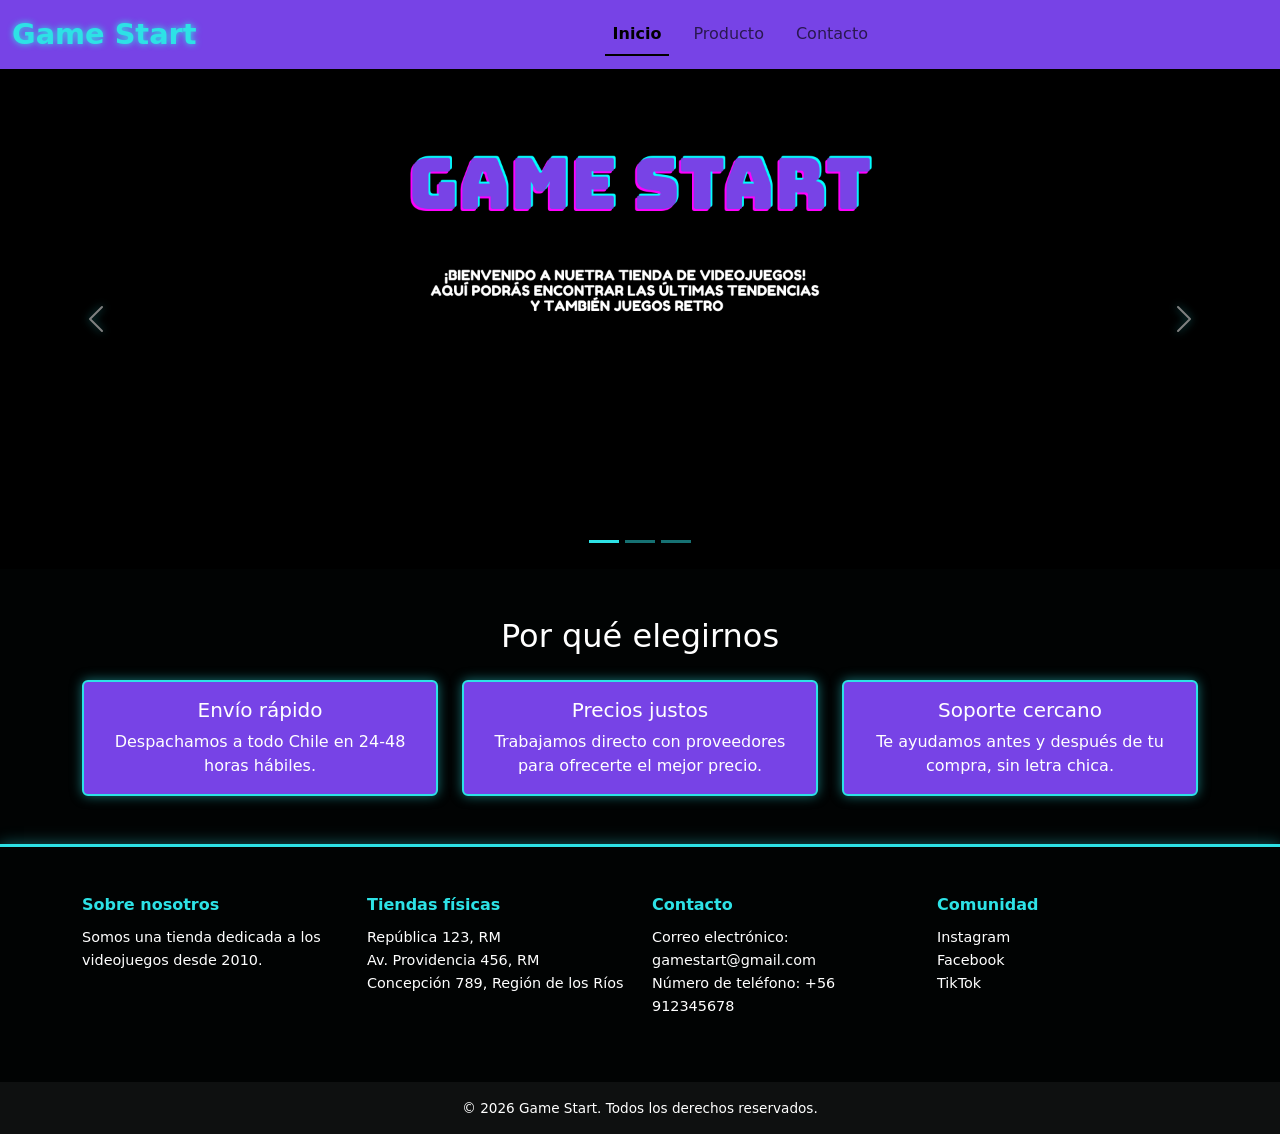
<file: index.html>
<!DOCTYPE html>
<html lang="es">

<head>
    <meta charset="utf-8">
    <meta name="viewport" content="width=device-width, initial-scale=1">
    <title>Ejemplo HTML + CSS</title>
    <link href="https://cdn.jsdelivr.net/npm/bootstrap@5.3.8/dist/css/bootstrap.min.css" rel="stylesheet" integrity="sha384-sRIl4kxILFvY47J16cr9ZwB07vP4J8+LH7qKQnuqkuIAvNWLzeN8tE5YBujZqJLB" crossorigin="anonymous">
    <script src="https://cdn.jsdelivr.net/npm/bootstrap@5.3.8/dist/js/bootstrap.bundle.min.js" integrity="sha384-FKyoEForCGlyvwx9Hj09JcYn3nv7wiPVlz7YYwJrWVcXK/BmnVDxM+D2scQbITxI" crossorigin="anonymous"></script>
    <link rel="stylesheet" href="./css/estilos.css">
</head>

<body>
 <nav class="navbar navbar-expand-lg bg-body-tertiary">
  <div class="container-fluid">
    <a class="navbar-brand" href="./index.html">Game Start</a>
    <button class="navbar-toggler" type="button" data-bs-toggle="collapse" data-bs-target="#navbarNav" aria-controls="navbarNav" aria-expanded="false" aria-label="Toggle navigation">
      <span class="navbar-toggler-icon"></span>
    </button>
    <div class="collapse navbar-collapse justify-content-center" id="navbarNav">
      <ul class="navbar-nav nav-underline">
        <li class="nav-item">
          <a class="nav-link active" aria-current="page" href="./index.html">Inicio</a>
        </li>
        <li class="nav-item">
          <a class="nav-link" href="./producto.html">Producto</a>
        </li>
        <li class="nav-item">
          <a class="nav-link" href="./contacto.html">Contacto</a>
        </li>
      </ul>
    </div>
  </div>
</nav> 

    <div id="carouselExampleIndicators" class="carousel slide" data-bs-ride="carousel" data-bs-interval="3000">
  <div class="carousel-indicators">
    <button type="button" data-bs-target="#carouselExampleIndicators" data-bs-slide-to="0" class="active" aria-current="true" aria-label="Slide 1"></button>
    <button type="button" data-bs-target="#carouselExampleIndicators" data-bs-slide-to="1" aria-label="Slide 2"></button>
    <button type="button" data-bs-target="#carouselExampleIndicators" data-bs-slide-to="2" aria-label="Slide 3"></button>
  </div>
  <div class="carousel-inner">
    <div class="carousel-item active">
      <img src="./imagen/Carrusel_1.png" class="d-block w-100" alt="Slide 1">
    </div>
    <div class="carousel-item">
      <img src="./imagen/Carrusel_2.png" class="d-block w-100" alt="Slide 2">
    </div>
    <div class="carousel-item">
      <img src="./imagen/Carrusel_3.png" class="d-block w-100" alt="Slide 3">
    </div>
  </div>
  <button class="carousel-control-prev" type="button" data-bs-target="#carouselExampleIndicators" data-bs-slide="prev">
    <span class="carousel-control-prev-icon" aria-hidden="true"></span>
    <span class="visually-hidden">Previous</span>
  </button>
  <button class="carousel-control-next" type="button" data-bs-target="#carouselExampleIndicators" data-bs-slide="next">
    <span class="carousel-control-next-icon" aria-hidden="true"></span>
    <span class="visually-hidden">Next</span>
  </button>
</div>
    <div class="container my-5">
        <h2 class="text-center mb-4">Por qué elegirnos</h2>

        <div class="row g-4">

            <div class="col-md-4">
                <div class="card h-100 text-center p-3">
                    <h5 class="card-title">Envío rápido</h5>
                    <p class="card-text">Despachamos a todo Chile en 24-48 horas hábiles.</p>
                </div>
            </div>

            <div class="col-md-4">
                <div class="card h-100 text-center p-3">
                    <h5 class="card-title">Precios justos</h5>
                    <p class="card-text">Trabajamos directo con proveedores para ofrecerte el mejor precio.</p>
                </div>
            </div>

            <div class="col-md-4">
                <div class="card h-100 text-center p-3">
                    <h5 class="card-title">Soporte cercano</h5>
                    <p class="card-text">Te ayudamos antes y después de tu compra, sin letra chica.</p>
                </div>
            </div>

        </div>
    </div>

   <footer>
        <div class="container py-5">
            <div class="row g-4">

                <div class="col-md-3">
                    <h6 class="footer-title">Sobre nosotros</h6>
                    <p class="footer-text">Somos una tienda dedicada a los videojuegos desde 2010.</p>
                </div>

                <div class="col-md-3">
                    <h6 class="footer-title">Tiendas físicas</h6>
                    <p class="footer-text">
                        República 123, RM<br>
                        Av. Providencia 456, RM<br>
                        Concepción 789, Región de los Ríos
                    </p>
                </div>

                <div class="col-md-3">
                    <h6 class="footer-title">Contacto</h6>
                    <p class="footer-text">
                        Correo electrónico: gamestart@gmail.com<br>
                        Número de teléfono: +56 912345678
                    </p>
                </div>

                <div class="col-md-3">
                    <h6 class="footer-title">Comunidad</h6>
                    <p class="footer-text">
                        <a href="#" class="footer-link">Instagram</a><br>
                        <a href="#" class="footer-link">Facebook</a><br>
                        <a href="#" class="footer-link">TikTok</a>
                    </p>
                </div>

            </div>
        </div>

        <div class="footer-cont">
            © 2026 Game Start. Todos los derechos reservados.
        </div>
    </footer>

</body>

</html>
</file>
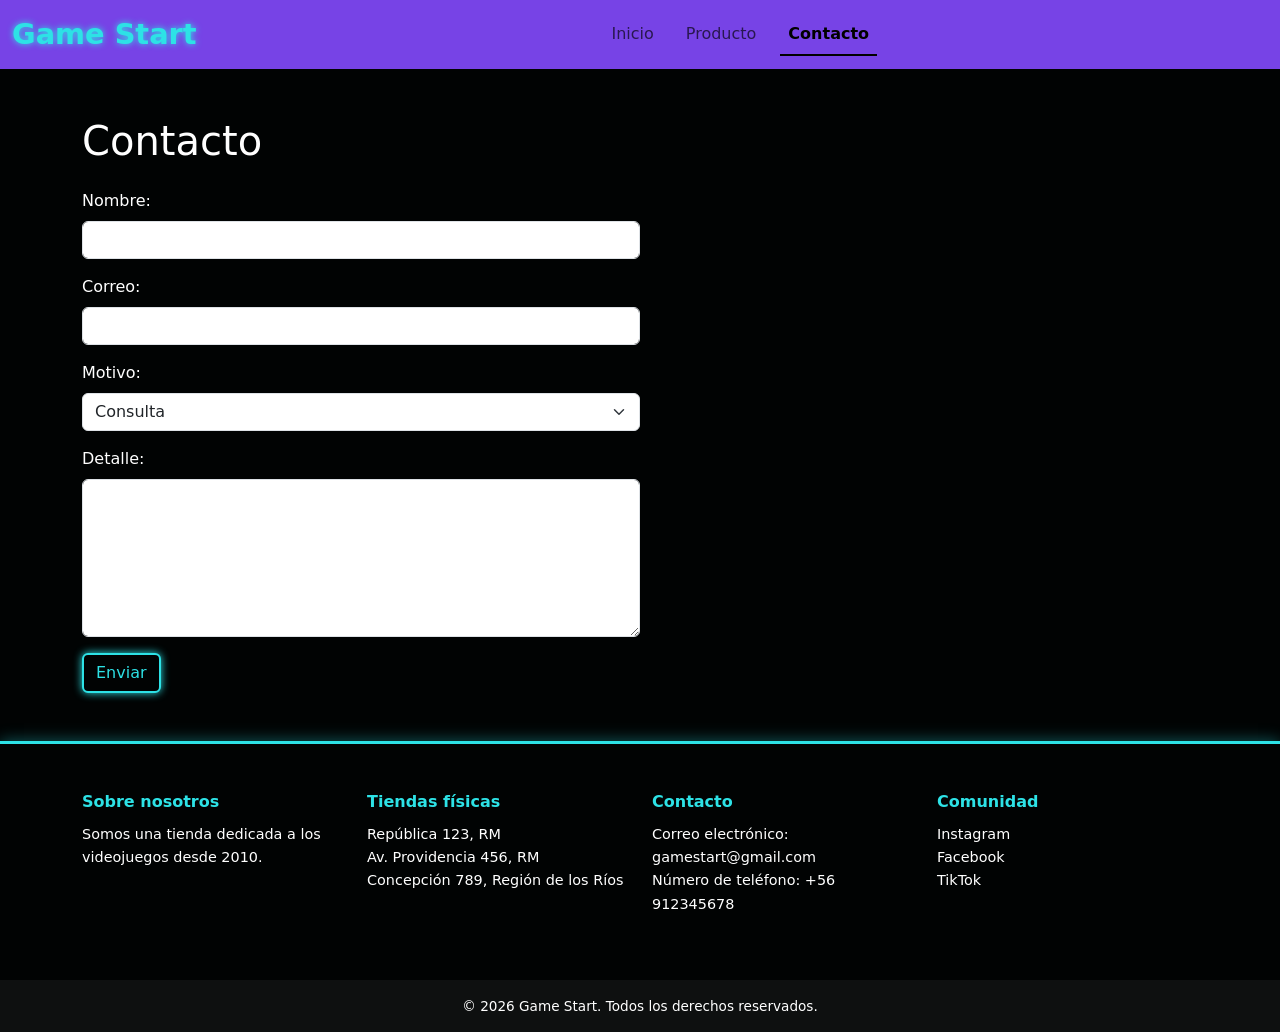
<file: contacto.html>
<!DOCTYPE html>
<html lang="es">

<head>
    <meta charset="utf-8">
    <meta name="viewport" content="width=device-width, initial-scale=1">
    <title>Contacto - Videojuegos</title>
    <link href="https://cdn.jsdelivr.net/npm/bootstrap@5.3.8/dist/css/bootstrap.min.css" rel="stylesheet" integrity="sha384-sRIl4kxILFvY47J16cr9ZwB07vP4J8+LH7qKQnuqkuIAvNWLzeN8tE5YBujZqJLB" crossorigin="anonymous">
    <script src="https://cdn.jsdelivr.net/npm/bootstrap@5.3.8/dist/js/bootstrap.bundle.min.js" integrity="sha384-FKyoEForCGlyvwx9Hj09JcYn3nv7wiPVlz7YYwJrWVcXK/BmnVDxM+D2scQbITxI" crossorigin="anonymous"></script>
    <link rel="stylesheet" href="./css/estilos.css">
</head>

<body>

    <!-- Navbar -->
    <nav class="navbar navbar-expand-lg bg-body-tertiary">
      <div class="container-fluid">
        <a class="navbar-brand" href="./index.html">Game Start</a>
        <button class="navbar-toggler" type="button" data-bs-toggle="collapse" data-bs-target="#navbarNav" aria-controls="navbarNav" aria-expanded="false" aria-label="Toggle navigation">
          <span class="navbar-toggler-icon"></span>
        </button>
        <div class="collapse navbar-collapse justify-content-center" id="navbarNav">
          <ul class="navbar-nav nav-underline">
            <li class="nav-item">
              <a class="nav-link" href="./index.html">Inicio</a>
            </li>
            <li class="nav-item">
              <a class="nav-link" href="./producto.html">Producto</a>
            </li>
            <li class="nav-item">
              <a class="nav-link active" aria-current="page" href="./contacto.html">Contacto</a>
            </li>
          </ul>
        </div>
      </div>
    </nav>

    <main class="container my-5">
        <h1 class="mb-4">Contacto</h1>

        <form class="col-md-6" action="#" method="post">

            <div class="mb-3">
                <label for="nombre" class="form-label">Nombre:</label>
                <input type="text" class="form-control" id="nombre" name="nombre" required>
            </div>

            <div class="mb-3">
                <label for="correo" class="form-label">Correo:</label>
                <input type="email" class="form-control" id="correo" name="correo" required>
            </div>

            <div class="mb-3">
                <label for="motivo" class="form-label">Motivo:</label>
                <select class="form-select" id="motivo" name="motivo">
                    <option value="consulta">Consulta</option>
                    <option value="reclamo">Reclamo</option>
                    <option value="sugerencia">Sugerencia</option>
                    <option value="otro">Otro</option>
                </select>
            </div>

            <div class="mb-3">
                <label for="detalle" class="form-label">Detalle:</label>
                <textarea class="form-control" id="detalle" name="detalle" rows="6"></textarea>
            </div>

           <button type="submit" class="btn btn-neon">Enviar</button>

        </form>
    </main>

    <footer>
        <div class="container py-5">
            <div class="row g-4">

                <div class="col-md-3">
                    <h6 class="footer-title">Sobre nosotros</h6>
                    <p class="footer-text">Somos una tienda dedicada a los videojuegos desde 2010.</p>
                </div>

                <div class="col-md-3">
                    <h6 class="footer-title">Tiendas físicas</h6>
                    <p class="footer-text">
                        República 123, RM<br>
                        Av. Providencia 456, RM<br>
                        Concepción 789, Región de los Ríos
                    </p>
                </div>

                <div class="col-md-3">
                    <h6 class="footer-title">Contacto</h6>
                    <p class="footer-text">
                        Correo electrónico: gamestart@gmail.com<br>
                        Número de teléfono: +56 912345678
                    </p>
                </div>

                <div class="col-md-3">
                    <h6 class="footer-title">Comunidad</h6>
                    <p class="footer-text">
                        <a href="#" class="footer-link">Instagram</a><br>
                        <a href="#" class="footer-link">Facebook</a><br>
                        <a href="#" class="footer-link">TikTok</a>
                    </p>
                </div>

            </div>
        </div>

        <div class="footer-cont">
            © 2026 Game Start. Todos los derechos reservados.
        </div>
    </footer>

</body>

</html>
</file>
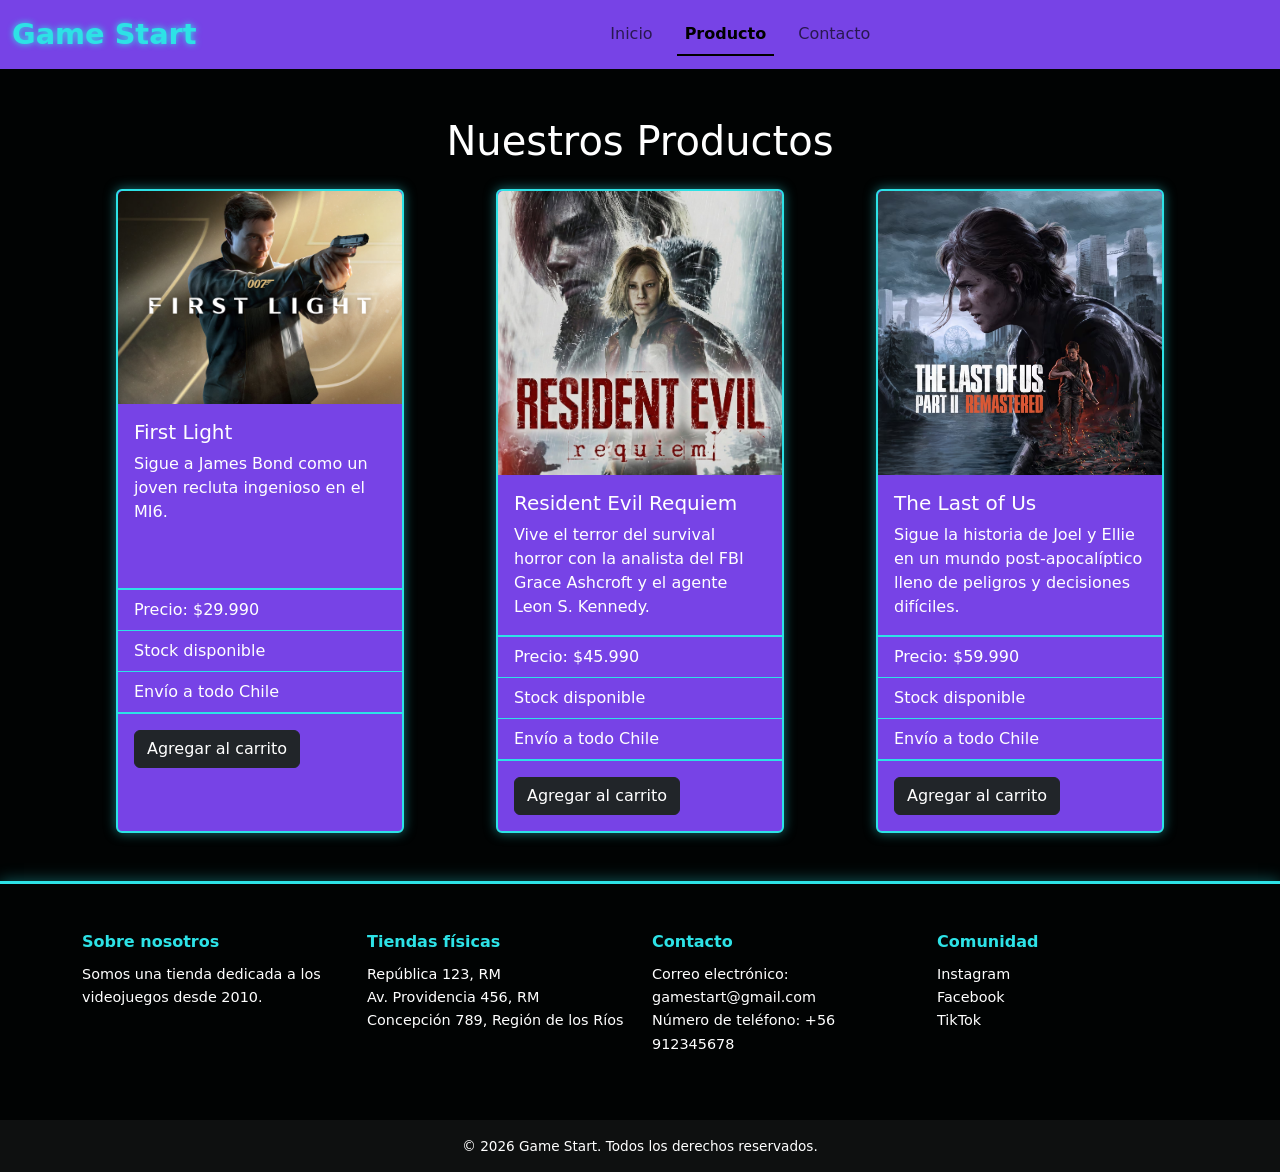
<file: producto.html>
<!DOCTYPE html>
<html lang="es">

<head>
    <meta charset="utf-8">
    <meta name="viewport" content="width=device-width, initial-scale=1">
    <title>Productos - Videojuegos</title>
    <link href="https://cdn.jsdelivr.net/npm/bootstrap@5.3.8/dist/css/bootstrap.min.css" rel="stylesheet" integrity="sha384-sRIl4kxILFvY47J16cr9ZwB07vP4J8+LH7qKQnuqkuIAvNWLzeN8tE5YBujZqJLB" crossorigin="anonymous">
    <script src="https://cdn.jsdelivr.net/npm/bootstrap@5.3.8/dist/js/bootstrap.bundle.min.js" integrity="sha384-FKyoEForCGlyvwx9Hj09JcYn3nv7wiPVlz7YYwJrWVcXK/BmnVDxM+D2scQbITxI" crossorigin="anonymous"></script>
    <link rel="stylesheet" href="./css/estilos.css">
</head>

<body>

  
    <nav class="navbar navbar-expand-lg bg-body-tertiary">
      <div class="container-fluid">
        <a class="navbar-brand" href="./index.html">Game Start</a>
        <button class="navbar-toggler" type="button" data-bs-toggle="collapse" data-bs-target="#navbarNav" aria-controls="navbarNav" aria-expanded="false" aria-label="Toggle navigation">
          <span class="navbar-toggler-icon"></span>
        </button>
        <div class="collapse navbar-collapse justify-content-center" id="navbarNav">
          <ul class="navbar-nav nav-underline">
            <li class="nav-item">
              <a class="nav-link" href="./index.html">Inicio</a>
            </li>
            <li class="nav-item">
              <a class="nav-link active" aria-current="page" href="./producto.html">Producto</a>
            </li>
            <li class="nav-item">
              <a class="nav-link" href="./contacto.html">Contacto</a>
            </li>
          </ul>
        </div>
      </div>
    </nav>

   <main class="container my-5">
    <h1 class="text-center mb-4">Nuestros Productos</h1>

    <div class="row g-4">

        <div class="col-md-4 d-flex justify-content-center">
            <div class="card" style="width: 18rem;">
                <img src="./imagen/first_light.avif" class="card-img-top" alt="Control PS4">
                <div class="card-body">
                    <h5 class="card-title">First Light</h5>
                    <p class="card-text">Sigue a James Bond como un joven recluta ingenioso en el MI6.</p>
                </div>
                <ul class="list-group list-group-flush">
                    <li class="list-group-item">Precio: $29.990</li>
                    <li class="list-group-item">Stock disponible</li>
                    <li class="list-group-item">Envío a todo Chile</li>
                </ul>
                <div class="card-body">
                    <button type="button" class="btn btn-dark">Agregar al carrito</button>
                </div>
            </div>
        </div>

        <div class="col-md-4 d-flex justify-content-center">
            <div class="card" style="width: 18rem;">
                <img src="./imagen/Resident_Evil_Requiem.jpg" class="card-img-top" alt="Nombre del producto 2">
                <div class="card-body">
                    <h5 class="card-title">Resident Evil Requiem</h5>
                    <p class="card-text">Vive el terror del survival horror con la analista del FBI Grace Ashcroft y el agente Leon S. Kennedy.</p>
                </div>
                <ul class="list-group list-group-flush">
                    <li class="list-group-item">Precio: $45.990</li>
                    <li class="list-group-item">Stock disponible</li>
                    <li class="list-group-item">Envío a todo Chile</li>
                </ul>
                <div class="card-body">
                    <button type="button" class="btn btn-dark">Agregar al carrito</button>
                </div>
            </div>
        </div>

        <div class="col-md-4 d-flex justify-content-center">
            <div class="card" style="width: 18rem;">
                <img src="./imagen/the_last_of_us.avif" class="card-img-top" alt="Nombre del producto 3">
                <div class="card-body">
                    <h5 class="card-title">The Last of Us</h5>
                    <p class="card-text">Sigue la historia de Joel y Ellie en un mundo post-apocalíptico lleno de peligros y decisiones difíciles.</p>
                </div>
                <ul class="list-group list-group-flush">
                    <li class="list-group-item">Precio: $59.990</li>
                    <li class="list-group-item">Stock disponible</li>
                    <li class="list-group-item">Envío a todo Chile</li>
                </ul>
                <div class="card-body">
                    <button type="button" class="btn btn-dark">Agregar al carrito</button>
                </div>
            </div>
        </div>

    </div>
</main>

    <footer>
        <div class="container py-5">
            <div class="row g-4">

                <div class="col-md-3">
                    <h6 class="footer-title">Sobre nosotros</h6>
                    <p class="footer-text">Somos una tienda dedicada a los videojuegos desde 2010.</p>
                </div>

                <div class="col-md-3">
                    <h6 class="footer-title">Tiendas físicas</h6>
                    <p class="footer-text">
                        República 123, RM<br>
                        Av. Providencia 456, RM<br>
                        Concepción 789, Región de los Ríos
                    </p>
                </div>

                <div class="col-md-3">
                    <h6 class="footer-title">Contacto</h6>
                    <p class="footer-text">
                        Correo electrónico: gamestart@gmail.com<br>
                        Número de teléfono: +56 912345678
                    </p>
                </div>

                <div class="col-md-3">
                    <h6 class="footer-title">Comunidad</h6>
                    <p class="footer-text">
                        <a href="#" class="footer-link">Instagram</a><br>
                        <a href="#" class="footer-link">Facebook</a><br>
                        <a href="#" class="footer-link">TikTok</a>
                    </p>
                </div>

            </div>
        </div>

        <div class="footer-cont">
            © 2026 Game Start. Todos los derechos reservados.
        </div>
    </footer>

</body>

</html>
</file>
<file: css/estilos.css>
:root {
    --morado-principal: #7743E6;
    --negro: #010303;
    --celeste-electrico: #2de2e6;
    --texto-claro: #ffffff;
}

body {
    background-color: var(--negro);
    color: var(--texto-claro);
}

.navbar {
    background-color: var(--morado-principal) !important;
}

.navbar-brand {
    font-size: 1.8rem;
    font-weight: bold;
    color: var(--celeste-electrico) !important;
    text-shadow: 0 0 6px var(--celeste-electrico);
}

.carousel-item img {
    height: 500px;
    object-fit: cover;
    object-position: center top;
}

@media (max-width: 992px) {
    .carousel-item img {
        height: 400px;
    }
}

@media (max-width: 576px) {
    .carousel-item img {
        height: 280px;
    }
}

.carousel-indicators [data-bs-target] {
    background-color: var(--celeste-electrico);
}

.carousel-control-prev-icon,
.carousel-control-next-icon {
    filter: drop-shadow(0 0 4px var(--celeste-electrico));
}

.carousel,
.carousel-item {
    background-color: var(--negro);
}

.card {
    border: 2px solid var(--celeste-electrico);
    box-shadow: 0 0 12px rgba(45, 226, 230, 0.5);
    background-color: var(--morado-principal);
    color: var(--texto-claro);
}

.list-group-item {
    background-color: var(--morado-principal);
    color: var(--texto-claro);
    border-color: var(--celeste-electrico);
}

.btn-neon {
    background-color: var(--negro);
    color: var(--celeste-electrico);
    border: 2px solid var(--celeste-electrico);
    box-shadow: 0 0 8px var(--celeste-electrico);
}

.btn-neon:hover {
    background-color: var(--celeste-electrico);
    color: var(--negro);
}

.titulo-neon {
    color: var(--morado-principal);
    text-shadow:
        -1px -1px 0 var(--celeste-electrico),
        1px -1px 0 var(--celeste-electrico),
        -1px 1px 0 var(--celeste-electrico),
        1px 1px 0 var(--celeste-electrico),
        0 0 10px var(--celeste-electrico);
}

footer {
    background-color: var(--negro);
    border-top: 3px solid var(--celeste-electrico);
    box-shadow: 0 0 15px rgba(45, 226, 230, 0.4);
}

.footer-title {
    color: var(--celeste-electrico);
    font-weight: bold;
    margin-bottom: 0.75rem;
}

.footer-text {
    color: var(--texto-claro);
    font-size: 0.9rem;
    line-height: 1.6;
}

.footer-link {
    color: var(--texto-claro);
    text-decoration: none;
    font-size: 0.9rem;
}

.footer-link:hover {
    color: var(--celeste-electrico);
    text-decoration: underline;
}

.footer-cont {
    text-align: center;
    padding: 1rem 0;
    background-color: rgba(255, 255, 255, 0.05);
    color: var(--texto-claro);
    font-size: 0.85rem;
}
</file>
